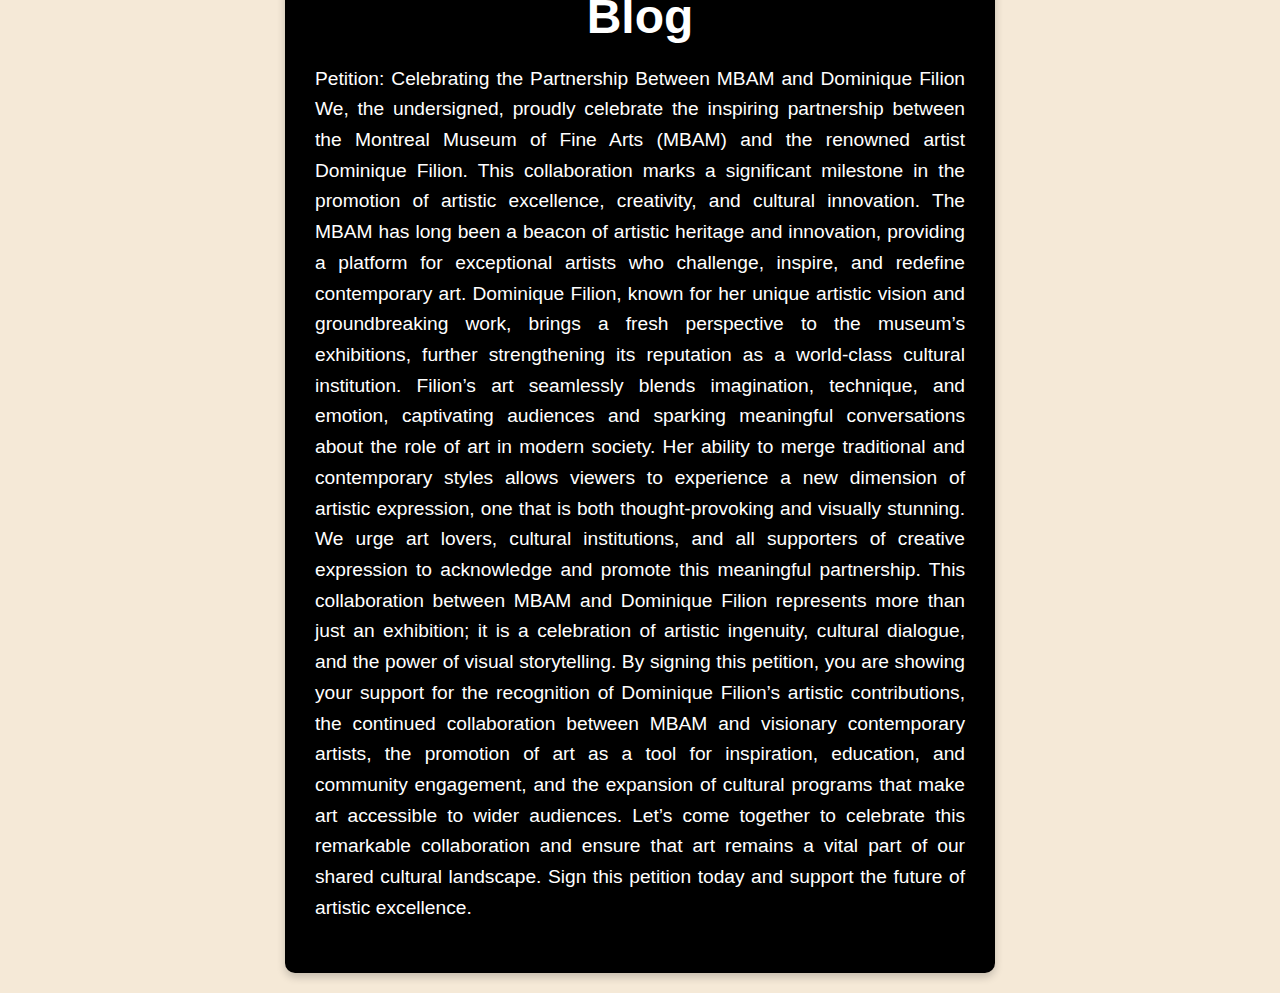
<file: blog.html>
<!DOCTYPE html>
<html lang="en">

<head>
    <meta charset="UTF-8">
    <meta name="viewport" content="width=device-width, initial-scale=1.0">
    <title>Blog</title>
    <style>
        body {
            margin: 0;
            padding: 0;
            display: flex;
            justify-content: center;
            align-items: center;
            height: 100vh;
            background-color: #f5e9d7;
            font-family: Arial, sans-serif;
            color: #fff;
        }

        .container {
            display: flex;
            align-items: center;
            justify-content: center;
            gap: 50px;
            max-width: 1400px;
            padding: 20px;
        }

        .text-box {
            max-width: 650px;
            text-align: center;
            background-color: #000;
            padding: 30px;
            border-radius: 10px;
            box-shadow: 0 4px 8px rgba(0, 0, 0, 0.2);
        }

        .text-box h1 {
            font-size: 3rem;
            margin-bottom: 15px;
        }

        .text-box p {
            font-size: 1.2rem;
            line-height: 1.6;
            text-align: justify;
        }

        .back-link {
            position: absolute;
            bottom: 20px;
            left: 2400px;
            color: #ffffff;
            font-size: 1.2rem;
            text-decoration: none;
            background: #333;
            padding: 10px 15px;
            border-radius: 5px;
            transition: 0.3s;
        }

        .back-link:hover {
            background: #ddd;
        }

        @media (max-width: 768px) {
            .container {
                flex-direction: column;
                text-align: center;
            }
        }
    </style>
</head>

<body>
    <div class="container">
        <div class="text-box">
            <h1>Blog</h1>
            <p>
                Petition: Celebrating the Partnership Between MBAM and Dominique Filion  

We, the undersigned, proudly celebrate the inspiring partnership between the Montreal Museum of Fine Arts (MBAM) and the renowned artist Dominique Filion. This collaboration marks a significant milestone in the promotion of artistic excellence, creativity, and cultural innovation.  

The MBAM has long been a beacon of artistic heritage and innovation, providing a platform for exceptional artists who challenge, inspire, and redefine contemporary art. Dominique Filion, known for her unique artistic vision and groundbreaking work, brings a fresh perspective to the museum’s exhibitions, further strengthening its reputation as a world-class cultural institution.  

Filion’s art seamlessly blends imagination, technique, and emotion, captivating audiences and sparking meaningful conversations about the role of art in modern society. Her ability to merge traditional and contemporary styles allows viewers to experience a new dimension of artistic expression, one that is both thought-provoking and visually stunning.  

We urge art lovers, cultural institutions, and all supporters of creative expression to acknowledge and promote this meaningful partnership. This collaboration between MBAM and Dominique Filion represents more than just an exhibition; it is a celebration of artistic ingenuity, cultural dialogue, and the power of visual storytelling.  

By signing this petition, you are showing your support for the recognition of Dominique Filion’s artistic contributions, the continued collaboration between MBAM and visionary contemporary artists, the promotion of art as a tool for inspiration, education, and community engagement, and the expansion of cultural programs that make art accessible to wider audiences.  

Let’s come together to celebrate this remarkable collaboration and ensure that art remains a vital part of our shared cultural landscape.  

Sign this petition today and support the future of artistic excellence.
            </p>
        </div>
    </div>
    <a href="index.html" class="back-link">⬅ Go back</a>
</body>

</html>
</file>
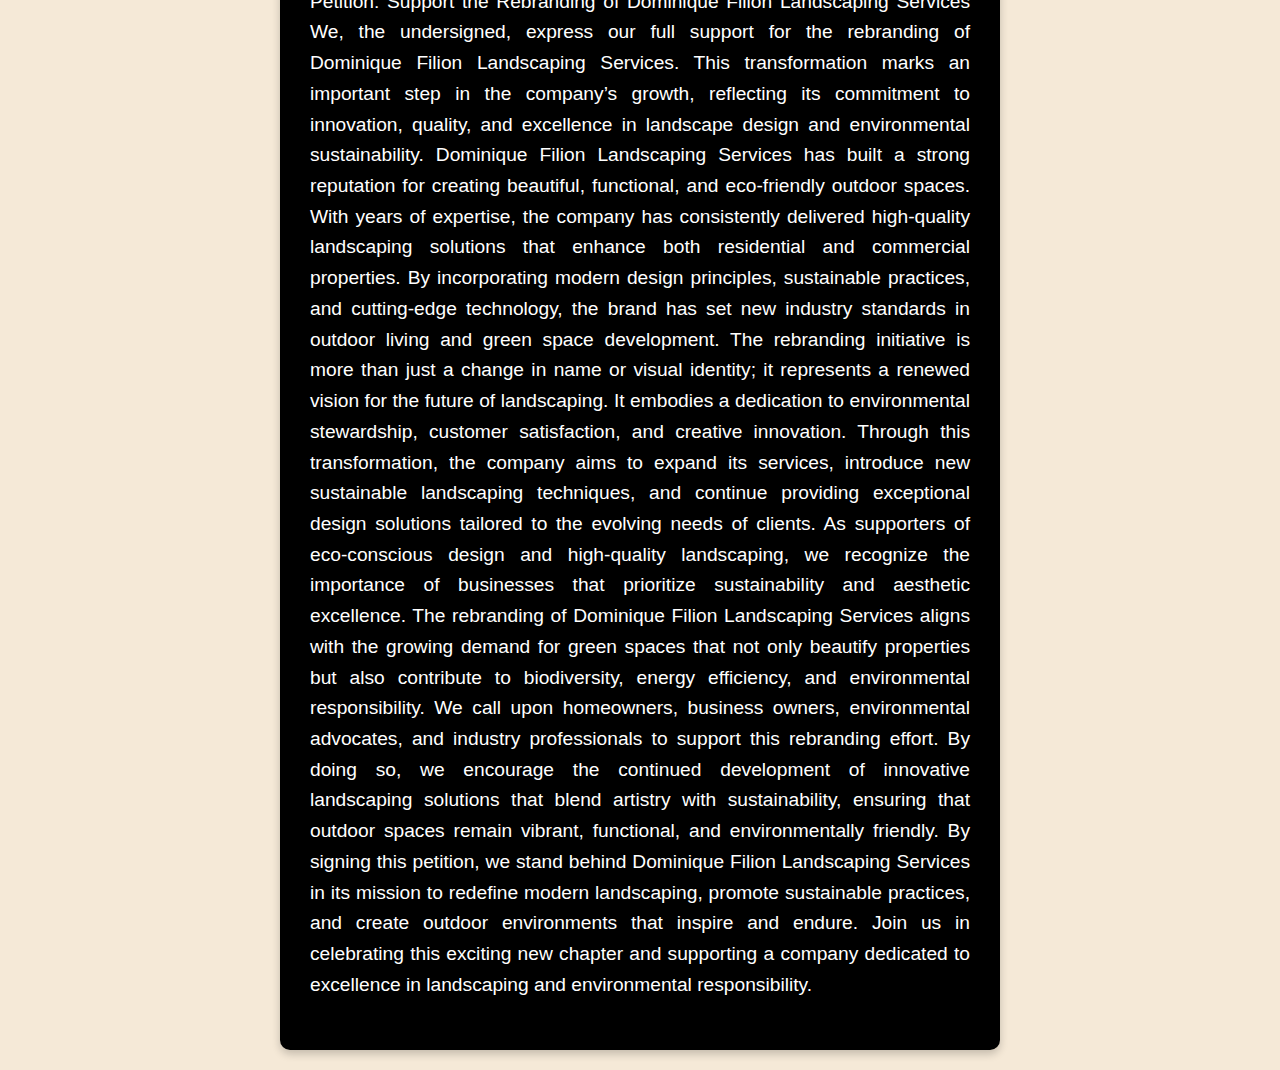
<file: digital-experience.html>
<!DOCTYPE html>
<html lang="en">

<head>
    <meta charset="UTF-8">
    <meta name="viewport" content="width=device-width, initial-scale=1.0">
    <title>Digital experience</title>
    <style>
        body {
            margin: 0;
            padding: 0;
            display: flex;
            justify-content: center;
            align-items: center;
            height: 100vh;
            background-color: #f5e9d7;
            font-family: Arial, sans-serif;
            color: #fff;
        }

        .container {
            display: flex;
            align-items: center;
            justify-content: center;
            gap: 50px;
            max-width: 1400px;
            padding: 20px;
        }

        .text-box {
            max-width: 660px;
            text-align: center;
            background-color: #000;
            padding: 30px;
            border-radius: 10px;
            box-shadow: 0 4px 8px rgba(0, 0, 0, 0.2);
        }

        .text-box h1 {
            font-size: 3rem;
            margin-bottom: 15px;
        }

        .text-box p {
            font-size: 1.2rem;
            line-height: 1.6;
            text-align: justify;
        }

        .back-link {
            position: absolute;
            bottom: 20px;
            left: 2400px;
            color: #ffffff;
            font-size: 1.2rem;
            text-decoration: none;
            background: #333;
            padding: 10px 15px;
            border-radius: 5px;
            transition: 0.3s;
        }

        .back-link:hover {
            background: #ddd;
        }

        @media (max-width: 768px) {
            .container {
                flex-direction: column;
                text-align: center;
            }
        }
    </style>
</head>

<body>
    <div class="container">
        <div class="text-box">
            <h1>Digital experience</h1>
            <p>
                Petition: Support the Rebranding of Dominique Filion Landscaping Services  

We, the undersigned, express our full support for the rebranding of Dominique Filion Landscaping Services. This transformation marks an important step in the company’s growth, reflecting its commitment to innovation, quality, and excellence in landscape design and environmental sustainability.  

Dominique Filion Landscaping Services has built a strong reputation for creating beautiful, functional, and eco-friendly outdoor spaces. With years of expertise, the company has consistently delivered high-quality landscaping solutions that enhance both residential and commercial properties. By incorporating modern design principles, sustainable practices, and cutting-edge technology, the brand has set new industry standards in outdoor living and green space development.  

The rebranding initiative is more than just a change in name or visual identity; it represents a renewed vision for the future of landscaping. It embodies a dedication to environmental stewardship, customer satisfaction, and creative innovation. Through this transformation, the company aims to expand its services, introduce new sustainable landscaping techniques, and continue providing exceptional design solutions tailored to the evolving needs of clients.  

As supporters of eco-conscious design and high-quality landscaping, we recognize the importance of businesses that prioritize sustainability and aesthetic excellence. The rebranding of Dominique Filion Landscaping Services aligns with the growing demand for green spaces that not only beautify properties but also contribute to biodiversity, energy efficiency, and environmental responsibility.  

We call upon homeowners, business owners, environmental advocates, and industry professionals to support this rebranding effort. By doing so, we encourage the continued development of innovative landscaping solutions that blend artistry with sustainability, ensuring that outdoor spaces remain vibrant, functional, and environmentally friendly.  

By signing this petition, we stand behind Dominique Filion Landscaping Services in its mission to redefine modern landscaping, promote sustainable practices, and create outdoor environments that inspire and endure.  

Join us in celebrating this exciting new chapter and supporting a company dedicated to excellence in landscaping and environmental responsibility.
            </p>
        </div>
    </div>
    <a href="index.html" class="back-link">⬅ Go back</a>
</body>

</html>
</file>
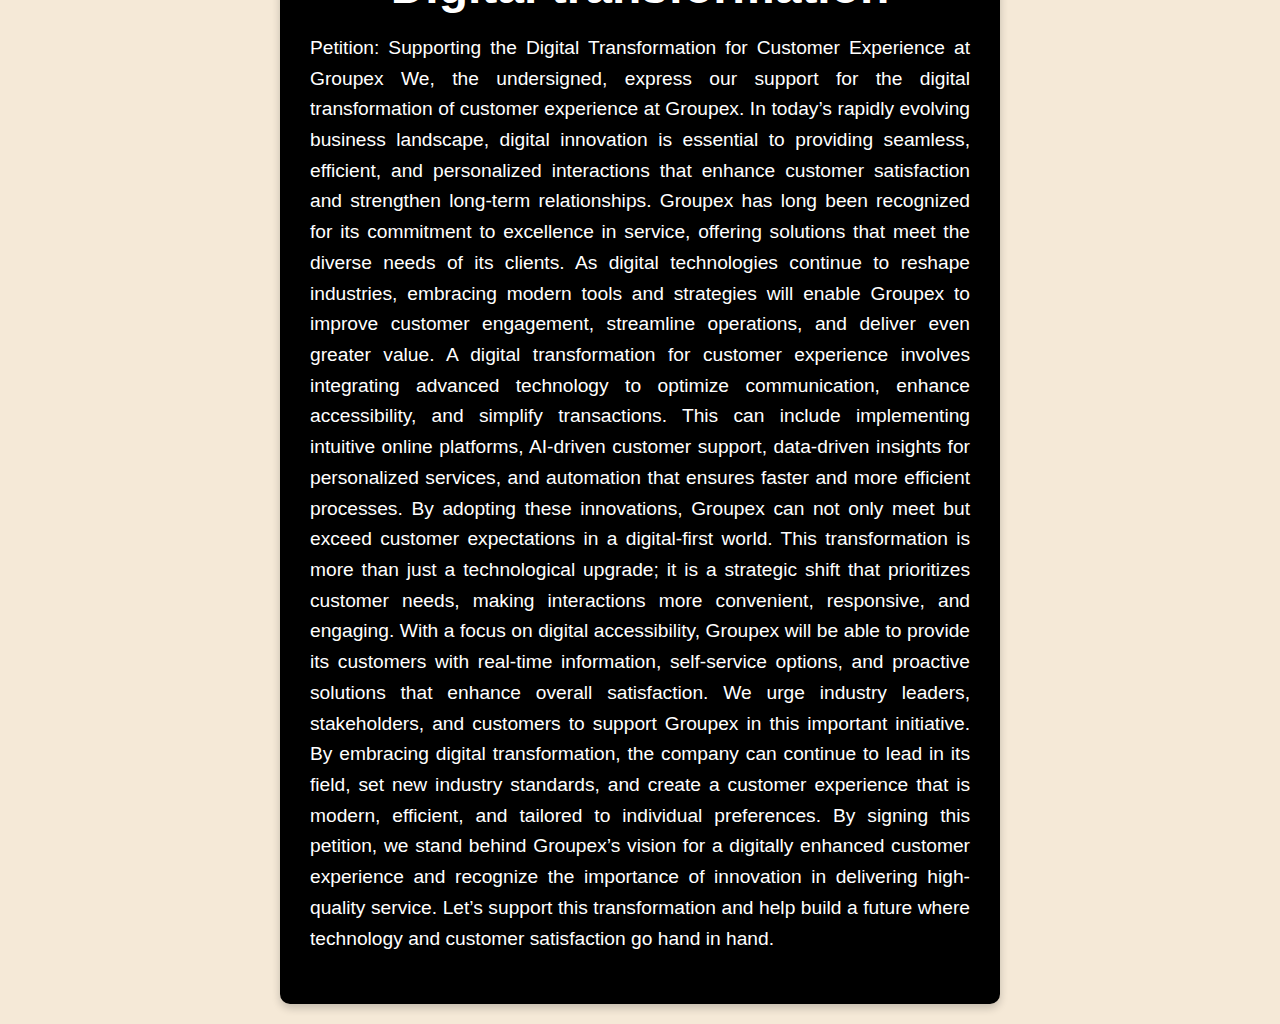
<file: digital-transformation.html>
<!DOCTYPE html>
<html lang="en">

<head>
    <meta charset="UTF-8">
    <meta name="viewport" content="width=device-width, initial-scale=1.0">
    <title>Digital transformation</title>
    <style>
        body {
            margin: 0;
            padding: 0;
            display: flex;
            justify-content: center;
            align-items: center;
            height: 100vh;
            background-color: #f5e9d7;
            font-family: Arial, sans-serif;
            color: #fff;
        }

        .container {
            display: flex;
            align-items: center;
            justify-content: center;
            gap: 50px;
            max-width: 1400px;
            padding: 20px;
        }

        .text-box {
            max-width: 660px;
            text-align: center;
            background-color: #000;
            padding: 30px;
            border-radius: 10px;
            box-shadow: 0 4px 8px rgba(0, 0, 0, 0.2);
        }

        .text-box h1 {
            font-size: 3rem;
            margin-bottom: 15px;
        }

        .text-box p {
            font-size: 1.2rem;
            line-height: 1.6;
            text-align: justify;
        }

        .back-link {
            position: absolute;
            bottom: 20px;
            left: 2400px;
            color: #ffffff;
            font-size: 1.2rem;
            text-decoration: none;
            background: #333;
            padding: 10px 15px;
            border-radius: 5px;
            transition: 0.3s;
        }

        .back-link:hover {
            background: #ddd;
        }

        @media (max-width: 768px) {
            .container {
                flex-direction: column;
                text-align: center;
            }
        }
    </style>
</head>

<body>
    <div class="container">
        <div class="text-box">
            <h1>Digital transformation</h1>
            <p>
                Petition: Supporting the Digital Transformation for Customer Experience at Groupex

We, the undersigned, express our support for the digital transformation of customer experience at Groupex. In today’s rapidly evolving business landscape, digital innovation is essential to providing seamless, efficient, and personalized interactions that enhance customer satisfaction and strengthen long-term relationships.

Groupex has long been recognized for its commitment to excellence in service, offering solutions that meet the diverse needs of its clients. As digital technologies continue to reshape industries, embracing modern tools and strategies will enable Groupex to improve customer engagement, streamline operations, and deliver even greater value.

A digital transformation for customer experience involves integrating advanced technology to optimize communication, enhance accessibility, and simplify transactions. This can include implementing intuitive online platforms, AI-driven customer support, data-driven insights for personalized services, and automation that ensures faster and more efficient processes. By adopting these innovations, Groupex can not only meet but exceed customer expectations in a digital-first world.

This transformation is more than just a technological upgrade; it is a strategic shift that prioritizes customer needs, making interactions more convenient, responsive, and engaging. With a focus on digital accessibility, Groupex will be able to provide its customers with real-time information, self-service options, and proactive solutions that enhance overall satisfaction.

We urge industry leaders, stakeholders, and customers to support Groupex in this important initiative. By embracing digital transformation, the company can continue to lead in its field, set new industry standards, and create a customer experience that is modern, efficient, and tailored to individual preferences.

By signing this petition, we stand behind Groupex’s vision for a digitally enhanced customer experience and recognize the importance of innovation in delivering high-quality service. Let’s support this transformation and help build a future where technology and customer satisfaction go hand in hand.
            </p>
        </div>
    </div>
    <a href="index.html" class="back-link">⬅ Go back</a>
</body>

</html>
</file>
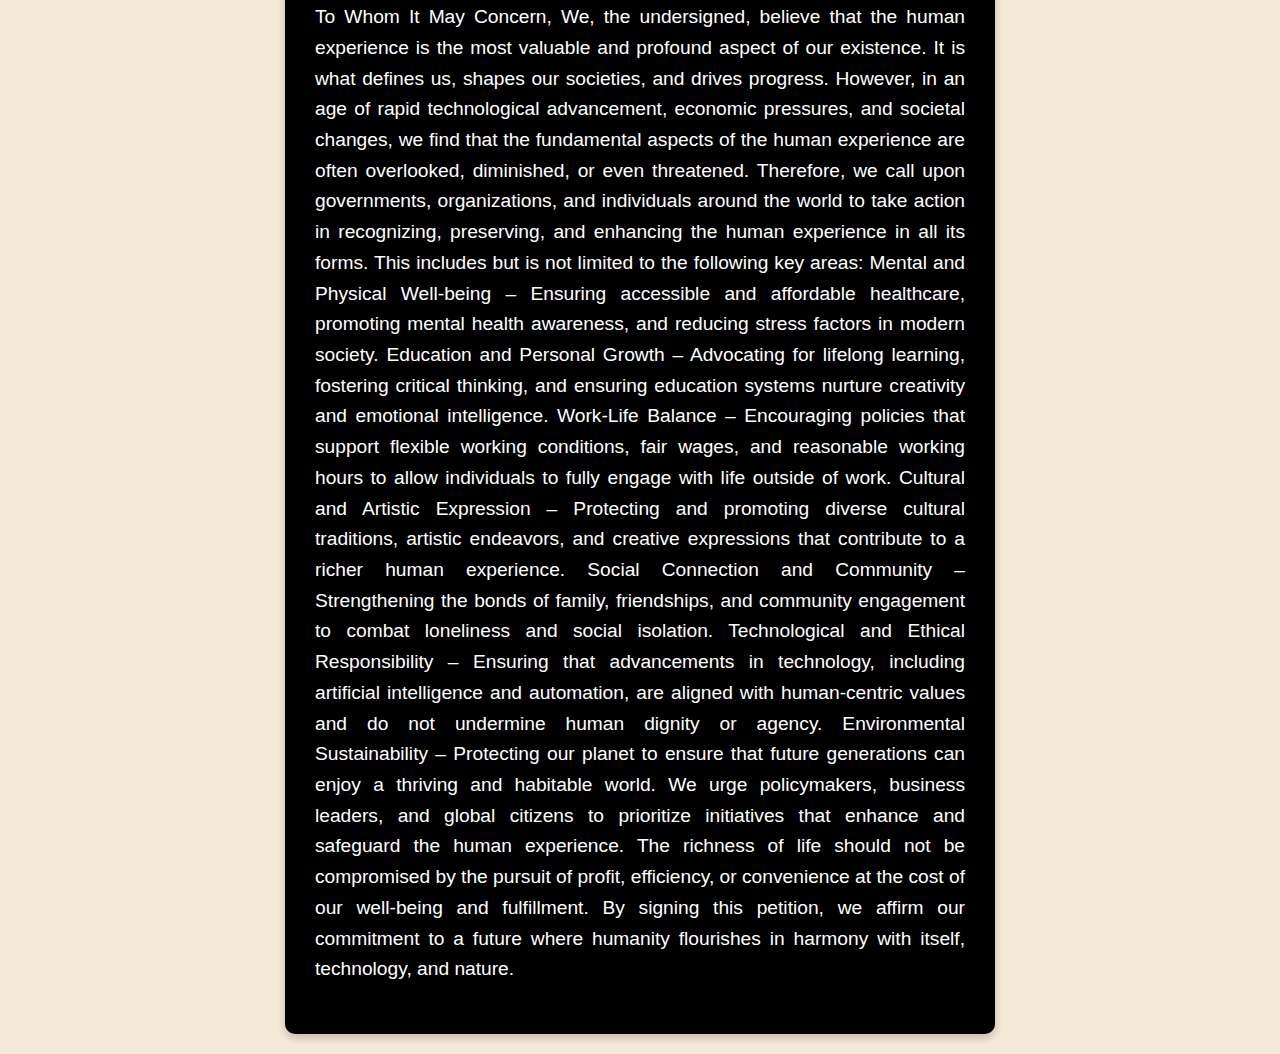
<file: human-experience.html>
<!DOCTYPE html>
<html lang="en">

<head>
    <meta charset="UTF-8">
    <meta name="viewport" content="width=device-width, initial-scale=1.0">
    <title>Human Experience</title>
    <style>
        body {
            margin: 0;
            padding: 0;
            display: flex;
            justify-content: center;
            align-items: center;
            height: 100vh;
            background-color: #f5e9d7;
            font-family: Arial, sans-serif;
            color: #fff;
        }

        .container {
            display: flex;
            align-items: center;
            justify-content: center;
            gap: 50px;
            max-width: 1400px;
            padding: 20px;
        }

        .text-box {
            max-width: 650px;
            text-align: center;
            background-color: #000;
            padding: 30px;
            border-radius: 10px;
            box-shadow: 0 4px 8px rgba(0, 0, 0, 0.2);
        }

        .text-box h1 {
            font-size: 3rem;
            margin-bottom: 15px;
        }

        .text-box p {
            font-size: 1.2rem;
            line-height: 1.6;
            text-align: justify;
        }

        .back-link {
            position: absolute;
            bottom: 20px;
            left: 2400px;
            color: #ffffff;
            font-size: 1.2rem;
            text-decoration: none;
            background: #333;
            padding: 10px 15px;
            border-radius: 5px;
            transition: 0.3s;
        }

        .back-link:hover {
            background: #ddd;
        }

        @media (max-width: 768px) {
            .container {
                flex-direction: column;
                text-align: center;
            }
        }
    </style>
</head>

<body>
    <div class="container">
        <div class="text-box">
            <h1>Human Experience</h1>
            <p>
                To Whom It May Concern,

We, the undersigned, believe that the human experience is the most valuable and profound aspect of our existence. It is what defines us, shapes our societies, and drives progress. However, in an age of rapid technological advancement, economic pressures, and societal changes, we find that the fundamental aspects of the human experience are often overlooked, diminished, or even threatened.

Therefore, we call upon governments, organizations, and individuals around the world to take action in recognizing, preserving, and enhancing the human experience in all its forms. This includes but is not limited to the following key areas:

Mental and Physical Well-being – Ensuring accessible and affordable healthcare, promoting mental health awareness, and reducing stress factors in modern society.

Education and Personal Growth – Advocating for lifelong learning, fostering critical thinking, and ensuring education systems nurture creativity and emotional intelligence.

Work-Life Balance – Encouraging policies that support flexible working conditions, fair wages, and reasonable working hours to allow individuals to fully engage with life outside of work.

Cultural and Artistic Expression – Protecting and promoting diverse cultural traditions, artistic endeavors, and creative expressions that contribute to a richer human experience.

Social Connection and Community – Strengthening the bonds of family, friendships, and community engagement to combat loneliness and social isolation.

Technological and Ethical Responsibility – Ensuring that advancements in technology, including artificial intelligence and automation, are aligned with human-centric values and do not undermine human dignity or agency.

Environmental Sustainability – Protecting our planet to ensure that future generations can enjoy a thriving and habitable world.

We urge policymakers, business leaders, and global citizens to prioritize initiatives that enhance and safeguard the human experience. The richness of life should not be compromised by the pursuit of profit, efficiency, or convenience at the cost of our well-being and fulfillment.

By signing this petition, we affirm our commitment to a future where humanity flourishes in harmony with itself, technology, and nature.
            </p>
        </div>
    </div>
    <a href="index.html" class="back-link">⬅ Go back</a>
</body>

</html>
</file>
